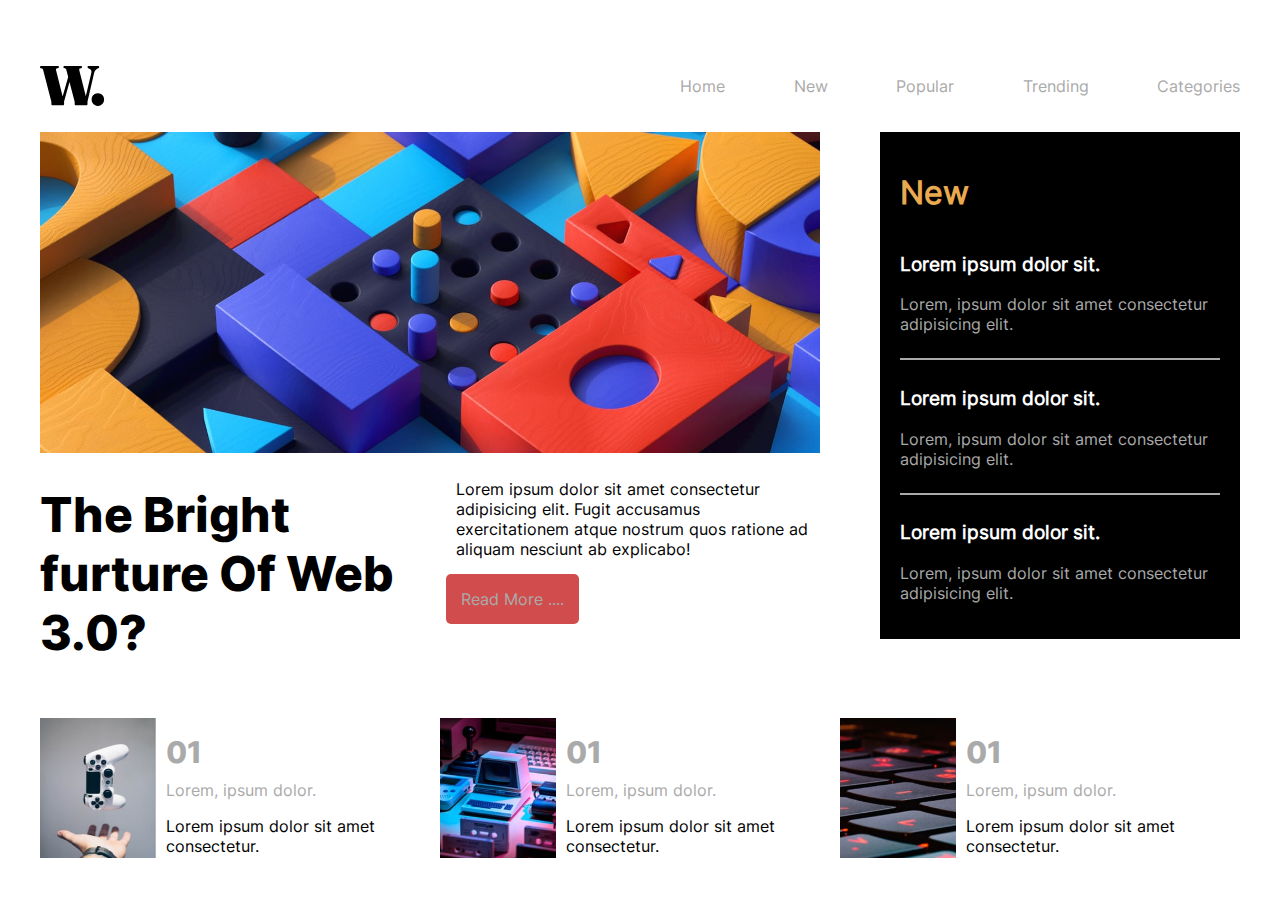
<file: index.html>
<!DOCTYPE html>
<html lang="en">
  <head>
    <meta charset="UTF-8" />
    <meta http-equiv="X-UA-Compatible" content="IE=edge" />
    <meta name="viewport" content="width=device-width, initial-scale=1.0" />
    <link rel="stylesheet" href="assets/css/style.css" />
    <link rel="stylesheet" href="assets/css/responsive.css" />

    <title>template-code1</title>
  </head>
  <body>
    <div id="header_responsive">
      <div>
        <div class="minheader">
          <a id="exit_responsive_menu">
            <svg width="32" height="31" xmlns="http://www.w3.org/2000/svg">
              <g fill="#00001A" fill-rule="evenodd">
                <path d="m2.919.297 28.284 28.284-2.122 2.122L.797 2.419z" />
                <path d="M.797 28.581 29.081.297l2.122 2.122L2.919 30.703z" />
              </g>
            </svg>
          </a>
        </div>
        <ul id="menu">
          <li><a href="#">Home</a></li>
          <li><a href="#">New</a></li>
          <li><a href="#">Popular</a></li>
          <li><a href="#">Trending</a></li>
          <li><a href="#">Categories</a></li>
        </ul>
      </div>
    </div>
    <div class="container">
      <div class="header">
        <svg
          width="65"
          height="40"
          viewbox="0 0 40px 40px"
          xmlns="http://www.w3.org/2000/svg"
        >
          <path
            d="M23.016 39.2c.317 0 .574-.093.77-.28.196-.187.294-.457.294-.812v-1.82c0-.448.033-.84.098-1.176.065-.336.145-.663.238-.98l5.09-18.122 4.822 18.57c.112.384.193.682.243.895l.023.099c.047.215.07.453.07.714v1.82c0 .355.098.625.294.812.196.187.453.28.77.28h10.696c.299 0 .55-.093.756-.28.205-.187.308-.457.308-.812v-1.82c0-.373.023-.705.07-.994.047-.29.135-.677.266-1.162L54.04 7.224c.299-1.25.765-2.254 1.4-3.01.635-.756 1.363-1.311 2.184-1.666l.672-.308c.336-.168.574-.331.714-.49.14-.159.21-.369.21-.63 0-.336-.117-.607-.35-.812C58.637.103 58.287 0 57.82 0h-8.904c-.467 0-.817.103-1.05.308-.233.205-.35.476-.35.812 0 .261.06.471.182.63.121.159.313.303.574.434l.616.224c1.12.41 1.871.999 2.254 1.764s.453 1.661.21 2.688l-5.535 23.486-6.477-25.81c-.133-.58-.17-1.018-.11-1.31l.026-.104c.093-.29.317-.49.672-.602l1.232-.336c.299-.112.518-.257.658-.434a.986.986 0 0 0 .21-.63c0-.355-.112-.63-.336-.826C41.468.098 41.122 0 40.656 0H24.78c-.448 0-.789.098-1.022.294-.233.196-.35.471-.35.826 0 .224.06.415.182.574.121.159.322.294.602.406l1.176.42c.261.093.462.243.602.448.14.205.294.607.462 1.204l1.751 6.742-5.553 19.475L16.128 4.48c-.147-.49-.194-.898-.14-1.223l.028-.135c.093-.345.327-.574.7-.686l1.456-.336c.504-.168.756-.504.756-1.008 0-.336-.112-.602-.336-.798C18.368.098 18.022 0 17.556 0H1.344C.896 0 .56.098.336.294.112.49 0 .756 0 1.092c0 .224.056.434.168.63.112.196.29.35.532.462l1.232.392c.355.13.625.308.812.532.187.224.345.579.476 1.064l7.84 30.408c.112.43.191.751.238.966.047.215.07.462.07.742v1.82c0 .355.103.625.308.812.205.187.467.28.784.28h10.556Zm34.804.7c1.195 0 2.263-.29 3.206-.868a6.338 6.338 0 0 0 2.24-2.338c.55-.98.826-2.04.826-3.178 0-1.157-.275-2.212-.826-3.164a6.325 6.325 0 0 0-2.24-2.282c-.943-.57-2.011-.854-3.206-.854-1.157 0-2.207.285-3.15.854a6.325 6.325 0 0 0-2.24 2.282c-.55.952-.826 2.007-.826 3.164 0 1.139.275 2.198.826 3.178.55.98 1.297 1.76 2.24 2.338.943.579 1.993.868 3.15.868Z"
            fill="#000"
          />
        </svg>
        <ul id="menu">
          <li><a href="#">Home</a></li>
          <li><a href="#">New</a></li>
          <li><a href="#">Popular</a></li>
          <li><a href="#">Trending</a></li>
          <li><a href="#">Categories</a></li>
        </ul>
        <a href="" id="responsive_menu">
          <svg
            width="43px"
            height="43px"
            viewbox="0 0 24 24"
            xmlns="http://www.w3.org/2000/svg"
          >
            <g fill="#00001A" fill-rule="evenodd">
              <path d="M0 0h40v3H0zM0 7h40v3H0zM0 14h40v3H0z" />
              <path d="M0 0h40v3H0z" />
            </g>
          </svg>
        </a>
      </div>
      <div class="main">
        <div class="left">
          <img src="assets/images/image-web-3-desktop.jpg" alt="desktop" />
          <div class="content">
            <div><h1>The Bright furture Of Web 3.0?</h1></div>
            <div>
              <p>
                Lorem ipsum dolor sit amet consectetur adipisicing elit. Fugit
                accusamus exercitationem atque nostrum quos ratione ad aliquam
                nesciunt ab explicabo!
              </p>
              <a href=""> Read More ....</a>
            </div>
          </div>
        </div>
        <div class="right">
          <h1>New</h1>
          <div class="rightItem">
            <h3>Lorem ipsum dolor sit.</h3>
            <p>Lorem, ipsum dolor sit amet consectetur adipisicing elit.</p>
          </div>
          <hr />
          <div class="rightItem">
            <h3>Lorem ipsum dolor sit.</h3>
            <p>Lorem, ipsum dolor sit amet consectetur adipisicing elit.</p>
          </div>
          <hr />
          <div class="rightItem">
            <h3>Lorem ipsum dolor sit.</h3>
            <p>Lorem, ipsum dolor sit amet consectetur adipisicing elit.</p>
          </div>
        </div>
      </div>
      <div class="footer">
        <div class="footerItem">
          <img src="assets/images/image-gaming-growth.jpg" alt="" />
          <div>
            <h3>01</h3>
            <a href="#">Lorem, ipsum dolor.</a>
            <p>Lorem ipsum dolor sit amet consectetur.</p>
          </div>
        </div>
        <div class="footerItem">
          <img src="assets/images/image-retro-pcs.jpg" alt="" />
          <div>
            <h3>01</h3>
            <a href="#">Lorem, ipsum dolor.</a>
            <p>Lorem ipsum dolor sit amet consectetur.</p>
          </div>
        </div>
        <div class="footerItem">
          <img src="assets/images/image-top-laptops.jpg" alt="" />
          <div>
            <h3>01</h3>
            <a href="#">Lorem, ipsum dolor.</a>
            <p>Lorem ipsum dolor sit amet consectetur.</p>
          </div>
        </div>
      </div>
    </div>
  </body>
  <script src="assets/js/responsive.js"></script>
</html>
</file>
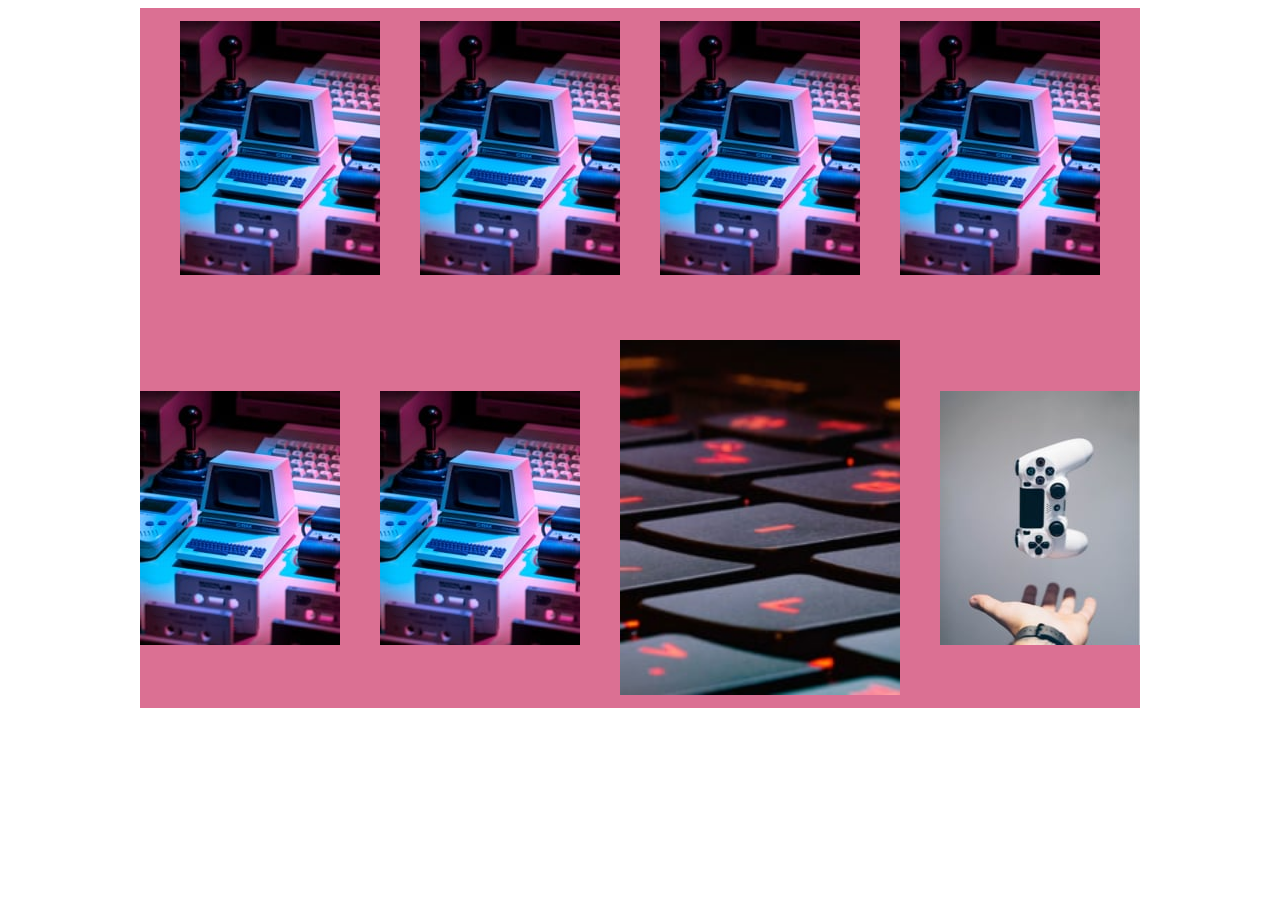
<file: flex.html>
<!DOCTYPE html>
<html lang="en">
  <head>
    <meta charset="UTF-8" />
    <meta http-equiv="X-UA-Compatible" content="IE=edge" />
    <meta name="viewport" content="width=device-width, initial-scale=1.0" />
    <title>flex working</title>
    <style>
      body {
        display: flex;
        flex-direction: column;
        justify-content: center;
        align-items: center;
      }
      .container {
        width: 1000px;
        height: 700px;
        background-color: palevioletred;
        display: flex;
        flex-direction: row;
        justify-content: center;
        align-items: center;
        gap: 40px;
        flex-wrap: wrap;
        /* overflow: hidden; */
        /* overflow-y: scroll; */
      }
      #img1 {
        order: 2;
        flex-grow: 5;
        /* flex-basis: 50%; */
      }
      #img2 {
        order: 3;
        /* flex-grow: 2; */
      }
    </style>
  </head>
  <body>
    <div class="container">
      <img id="img1" src="assets/images/image-top-laptops.jpg" alt="" />
      <img src="assets/images/image-retro-pcs.jpg" alt="" />
      <img src="assets/images/image-retro-pcs.jpg" alt="" />
      <img src="assets/images/image-retro-pcs.jpg" alt="" />
      <img src="assets/images/image-retro-pcs.jpg" alt="" />
      <img src="assets/images/image-retro-pcs.jpg" alt="" />
      <img id="img2" src="assets/images/image-gaming-growth.jpg" alt="" />
      <img src="assets/images/image-retro-pcs.jpg" alt="" />
    </div>
  </body>
</html>
</file>
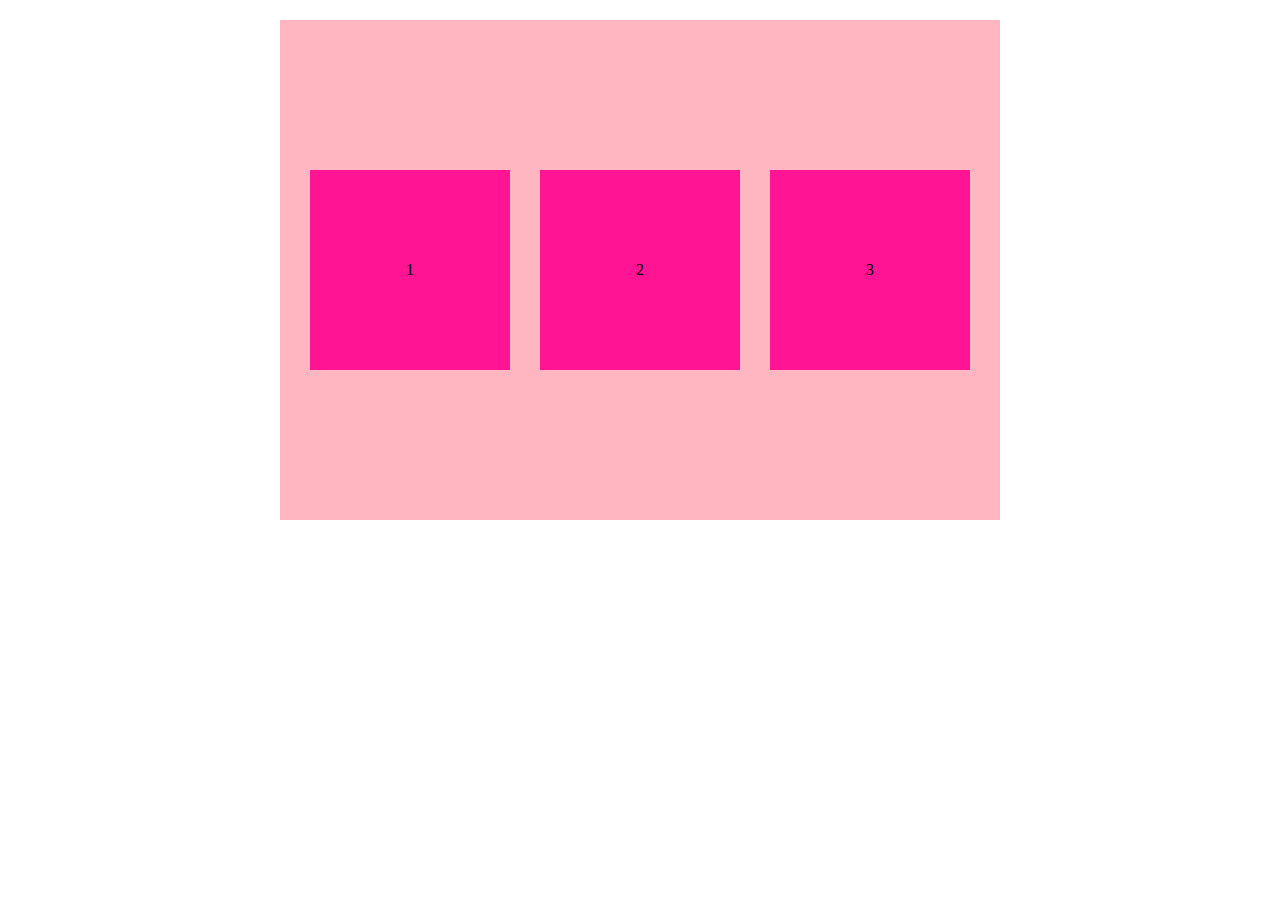
<file: reponsive.html>
<!DOCTYPE html>
<html lang="en">
<head>
    <meta charset="UTF-8">
    <meta http-equiv="X-UA-Compatible" content="IE=edge">
    <meta name="viewport" content="width=device-width, initial-scale=1.0">
    <title>responsive page</title>
    <style>
        *{
            box-sizing: border-box;
        }
        body{
            display: flex;
            flex-direction: column;
            justify-content: center;
            align-items: center;   
            margin-top: 20px;
         }
        .container{
            max-width: 1200px;
            height: 500px;
            background-color: lightpink;
            display: flex;
            flex-direction: row;
            justify-content: space-between;
            align-items: center;
            gap: 30px;
            padding: 30px;
            
        }
        div.container div{
            width: 200px;
            background-color: deeppink;
            height: 200px;
            display: flex;
            flex-direction: column;
            justify-content: center;
            align-items: center;
        }
        @media only screen and (max-width:800px)
         {
            .container{
               max-width: 800px;
                background-color: lightgreen;
                display: flex;
                flex-direction: column;
            }
            
        }
        @media only screen and (max-width:600px)
         {
            .container{
                max-width: 800px;
                background-color: rgb(119, 21, 185);
            }
            
        }
    </style>
</head>
<body>
    <div class="container">
            <div>1</div>
            <div>2</div>
            <div>3</div>
    </div>
    
</body>
</html>
</file>
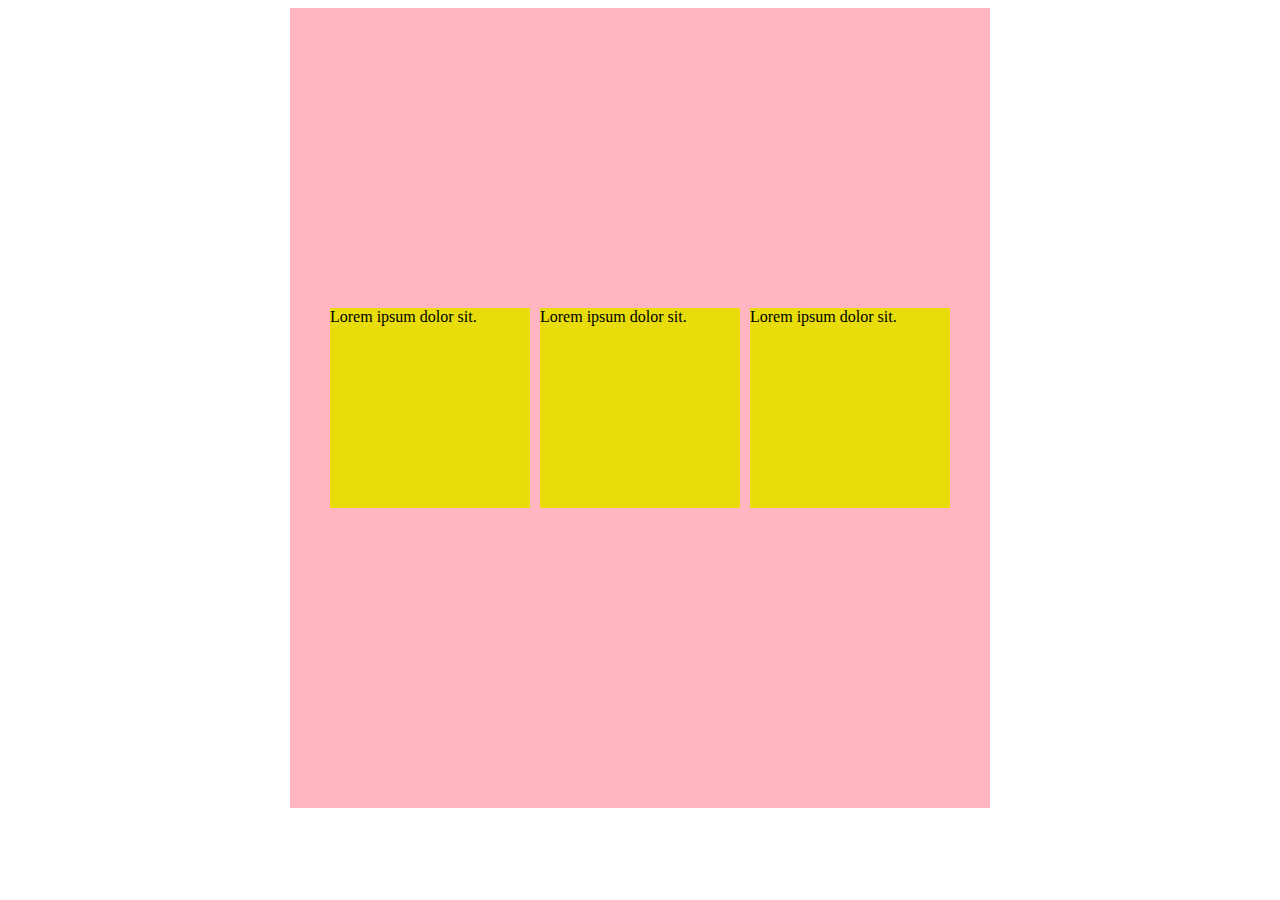
<file: responsive.html>
<!DOCTYPE html>
<html lang="en">
  <head>
    <meta charset="UTF-8" />
    <meta http-equiv="X-UA-Compatible" content="IE=edge" />
    <meta name="viewport" content="width=device-width, initial-scale=1.0" />
    <title>responsive</title>
    <style>
      * {
        box-sizing: border-box;
      }
      body {
        display: flex;
        flex-direction: column;
        justify-content: center;
        align-items: center;
      }
      div.container {
        padding: 40px;
        display: flex;
        flex-direction: row;
        justify-content: space-around;

        align-items: center;
        gap: 10px;
        max-width: 1400px;
        height: 800px;
        background-color: lightpink;
      }
      div.container > div {
        width: 200px;
        height: 200px;
        background-color: #e8dd0a;
        color: #000;
      }
      /* responsive*/
      @media screen and (max-width: 800px) {
        div.container {
          max-width: 800px;
          background-color: lightgreen;
        }
      }
      @media screen and (max-width: 700px) {
        div.container {
          width: 700px;
          flex-direction: column;
          justify-content: center;
          background-color: rgb(24, 134, 197);
        }
      }
    </style>
  </head>
  <body>
    <div class="container">
      <div>Lorem ipsum dolor sit.</div>
      <div>Lorem ipsum dolor sit.</div>
      <div>Lorem ipsum dolor sit.</div>
    </div>
  </body>
</html>
</file>
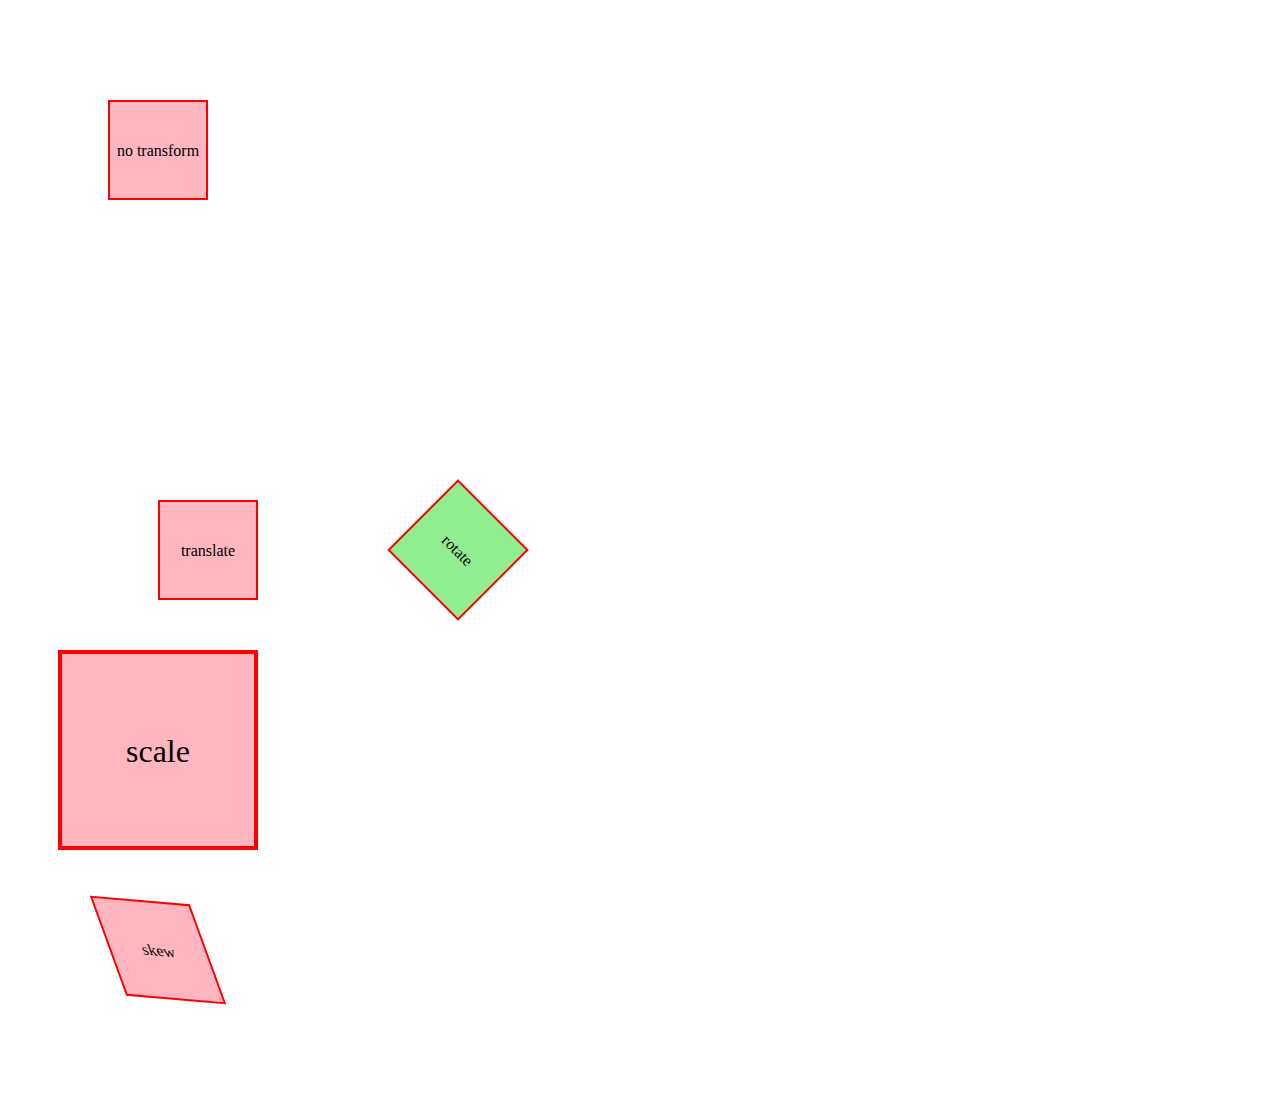
<file: transform.html>
<!DOCTYPE html>
<html lang="en">
<head>
    <meta charset="UTF-8">
    <meta http-equiv="X-UA-Compatible" content="IE=edge">
    <meta name="viewport" content="width=device-width, initial-scale=1.0">
    <title>animation-transform-transition</title>
    <style>
        *{
            box-sizing: border-box;
        }
        div{
            width: 100px;
            height: 100px;
            margin: 100px;
            background-color: lightpink;
            border: 2px solid red;
            text-align: center;
            padding-top: 40px;
        
        }
        #d1
        {
            transform: translate(50px,200px);
        }
        #d2
        {
            background-color: lightgreen;
            border: 2px solid red;
            position: relative;
            left: 300px;
            transform: rotate(45deg);
        }
        #d3
        {
            transform: scale(2,2);
        }
        #d4
        {
            transform: skew(20deg,5deg);
        }
    </style>
</head>
<body>
    <div>no transform</div>
    <div id="d1">translate</div>
    <div id="d2">rotate</div>
    <div id="d3">scale</div>
    <div id="d4">skew</div>
    
 
</body>
</html>
</file>
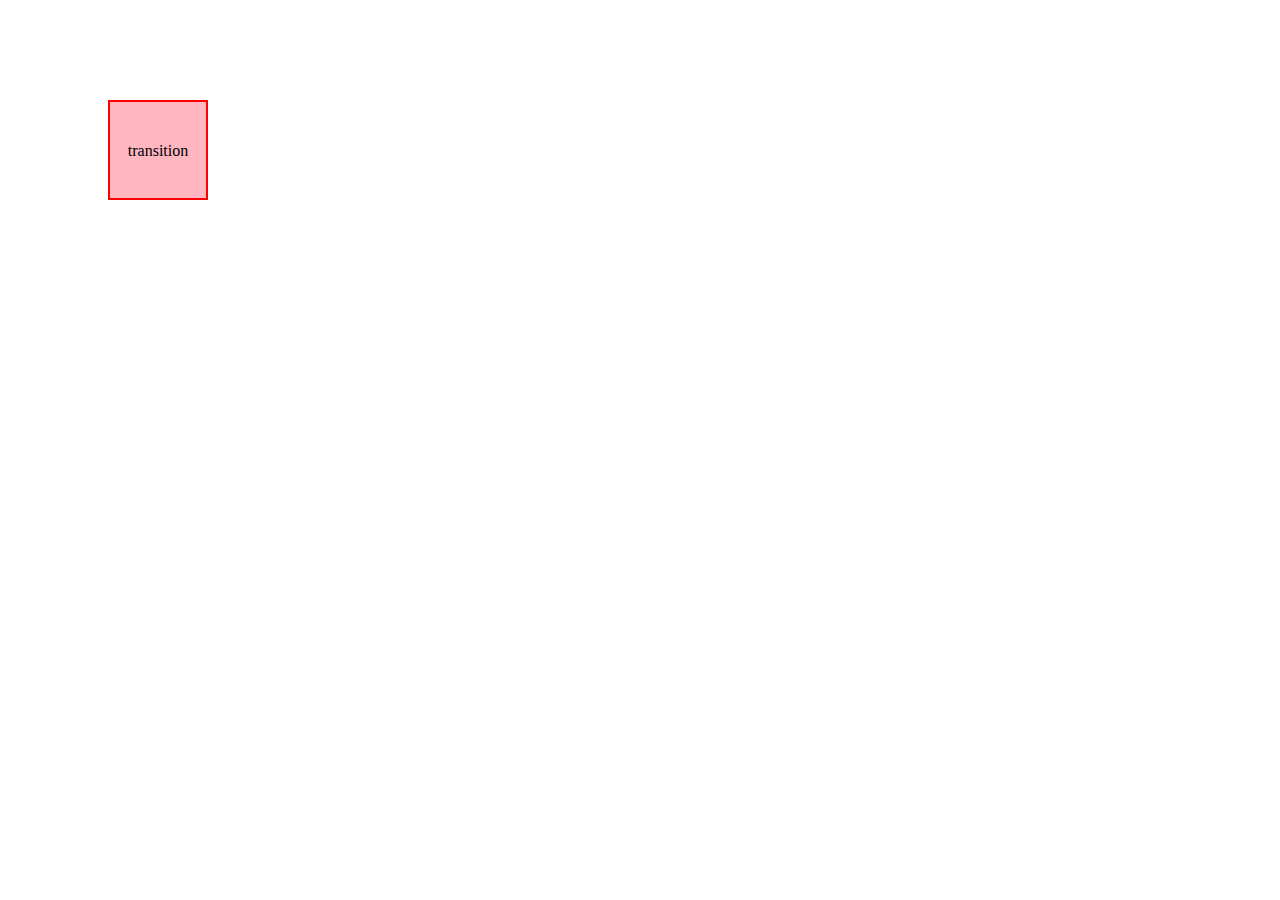
<file: transition.html>
<!DOCTYPE html>
<html lang="en">
<head>
    <meta charset="UTF-8">
    <meta http-equiv="X-UA-Compatible" content="IE=edge">
    <meta name="viewport" content="width=device-width, initial-scale=1.0">
    <title>animation-transform-transition</title>
    <style>
        *{
            box-sizing: border-box;
        }
        div{
            width: 100px;
            height: 100px;
            margin: 100px;
            background-color: lightpink;
            border: 2px solid red;
            text-align: center;
            padding-top: 40px;
            /* transition: all 2s;   */
            transition: width  ,height ;
            transition-duration: 2s;
            transition-timing-function:ease ;
        }
        /* div:hover
        {
            background-color: rgb(29, 218, 39);
            border: 2px solid rgb(255, 0, 200);
             transform: translate(200px); 
             transform: rotate(45deg); 
        } */
        div:hover
        {
            width: 250px;
            height: 300px;
        }
        
        
    </style>
</head>
<body>
    <div>transition</div>
    
 
</body>
</html>
</file>
<file: assets/css/style.css>
@font-face {
  font-family: "inter-Bold";
  src: url(../fonts/static/Inter-Bold.ttf);
}
@font-face {
  font-family: "inter-ExtraBold";
  src: url(../fonts/static/Inter-ExtraBold.ttf);
}
@font-face {
  font-family: "inter-Regular";
  src: url(../fonts/static/Inter-Regular.ttf);
}
* {
  box-sizing: border-box;
}
html {
  background-color: #aaa;
}
body {
  display: flex;
  flex-direction: column;
  justify-content: center;
  align-items: center;
  font-family: "Inter-Regular";
  font-size: 1em; /*16px*/
}
.container {
  display: flex;
  flex-direction: column;
  max-width: 1400px;
  background-color: white;
  padding: 40px;
  position: absolute;
  top: 0;
}
div.container div.header {
  display: flex;
  flex-direction: row;
  justify-content: space-between;
  align-items: center;
  flex-basis: 100%;
  padding: 20px 0 20px 0;
}
div.container div.header ul#menu {
  list-style-type: none;
  display: flex;
  flex-direction: row;
  justify-content: space-between;
  align-items: center;
  flex-basis: 50%;
}
#header_responsive {
  display: none;
}
#responsive_menu {
  display: none;
}
a {
  text-decoration: none;
  color: #aaa;
  transition: all 3s;
}
a:hover {
  color: #ef11e4;
}
div.container div.main {
  display: flex;
  flex-direction: row;
  justify-content: space-between;
  flex-basis: 100%;
}
div.container div.main div.left {
  display: flex;
  flex-direction: column;
  /* justify-content: space-between; */
  flex-basis: 65%;
}
div.container div.main div.left img {
  width: 100%;
}
div.container div.main div.left div.content {
  display: flex;
  flex-direction: row;
  justify-content: space-between;
}
div.container div.main div.left div.content > div {
  flex-basis: 48%;
}
div.container div.main div.left div.content > div h1 {
  font-family: "inter-ExtraBold";
  font-size: 3rem;
}
div.container div.main div.left div.content > div p {
  padding: 10px;
  margin-bottom: 20px;
}
div.container div.main div.left div.content > div a {
  padding: 15px;
  background-color: #d14d4d;
  border-radius: 5px;
}
div.container div.main div.left div.content > div a:hover {
  background-color: #000;
}
div.container div.main div.right {
  flex-basis: 30%;
  background-color: #000;
  padding: 20px;
  display: flex;
  flex-direction: column;
  justify-content: space-between;
  align-items: flex-start;
  height: fit-content;
}
div.container div.main div.right h3 {
  color: #fff;
}
div.container div.main div.right p {
  color: #aaa;
}
hr {
  width: 100%;
  border: 1px solid #aaa;
}
div.container div.main div.right h1 {
  color: #e8a94f;
}
div.container div.footer {
  display: flex;
  flex-direction: row;
  justify-content: space-between;
  align-items: center;
  padding-top: 10px;
}
div.container div.footer div.footerItem {
  display: flex;
  flex-direction: row;
  justify-content: space-between;
  align-items: center;
}
div.container div.footer div.footerItem div {
  padding-left: 10px;
}
div.container div.footer div.footerItem img {
  width: 130px;
  height: 140px;
  transition: all 3s;
}
div.container div.footer div.footerItem img:hover {
  /* transform: rotate(360deg); */
  transform: translateY(20px);
}
div.container div.footer div.footerItem h3 {
  font-family: "inter-ExtraBold";
  font-weight: bold;
  font-size: 30px;
  color: #aaa;
  margin-bottom: 10px;
}
</file>
<file: assets/css/responsive.css>
@media screen and (max-width: 1000px) {
  div.container {
    max-width: 1000px;
  }
}
@media screen and (max-width: 850px) {
  div.container {
    max-width: 850px;
  }
  div.container div.footer div.footerItem div {
    font-size: 14px;
    padding-left: 5px;
  }
  div.container div.footer div.footerItem div h3 {
    font-size: 25px;
    margin-top: 5px;
    margin-bottom: 5px;
  }
}
@media screen and (max-width: 700px) {
  div.container {
    max-width: 700px;
  }
  #responsive_menu {
    display: inline-block;
  }
  /************************/
  body {
    justify-content: flex-end;
    align-items: flex-end;
  }
  div#header_responsive div.minheader {
    display: flex;
    justify-content: flex-end;
    align-items: flex-end;
  }
  #exit_responsive_menu {
    padding: 15px;
  }
  div#header_responsive {
    background-color: #fff;
    width: 70%;
    min-height: 900px;
    z-index: 100;
  }
  div#header_responsive ul#menu {
    list-style-type: none;
    display: flex;
    flex-direction: column;
    justify-content: flex-start;
    align-items: flex-start;
    flex-basis: 50%;
    font-size: 2rem;
  }

  /*****************************/
  div.container div.header ul#menu {
    display: none;
  }
  div.container div.header {
    align-items: normal;
  }
  div.container div.main {
    flex-direction: column;
    justify-content: center;
    flex-basis: 100%;
  }
  div.container div.footer {
    display: flex;
    flex-direction: column;
    justify-content: center;
    align-items: flex-start;
    gap: 10px;
  }
}
@media screen and (max-width: 550px) {
  div.container {
    max-width: 550px;
  }
  div.container div.main div.left div.content {
    display: flex;
    flex-direction: column;
    justify-content: flex-start;
    margin-bottom: 30px;
  }
}
</file>
